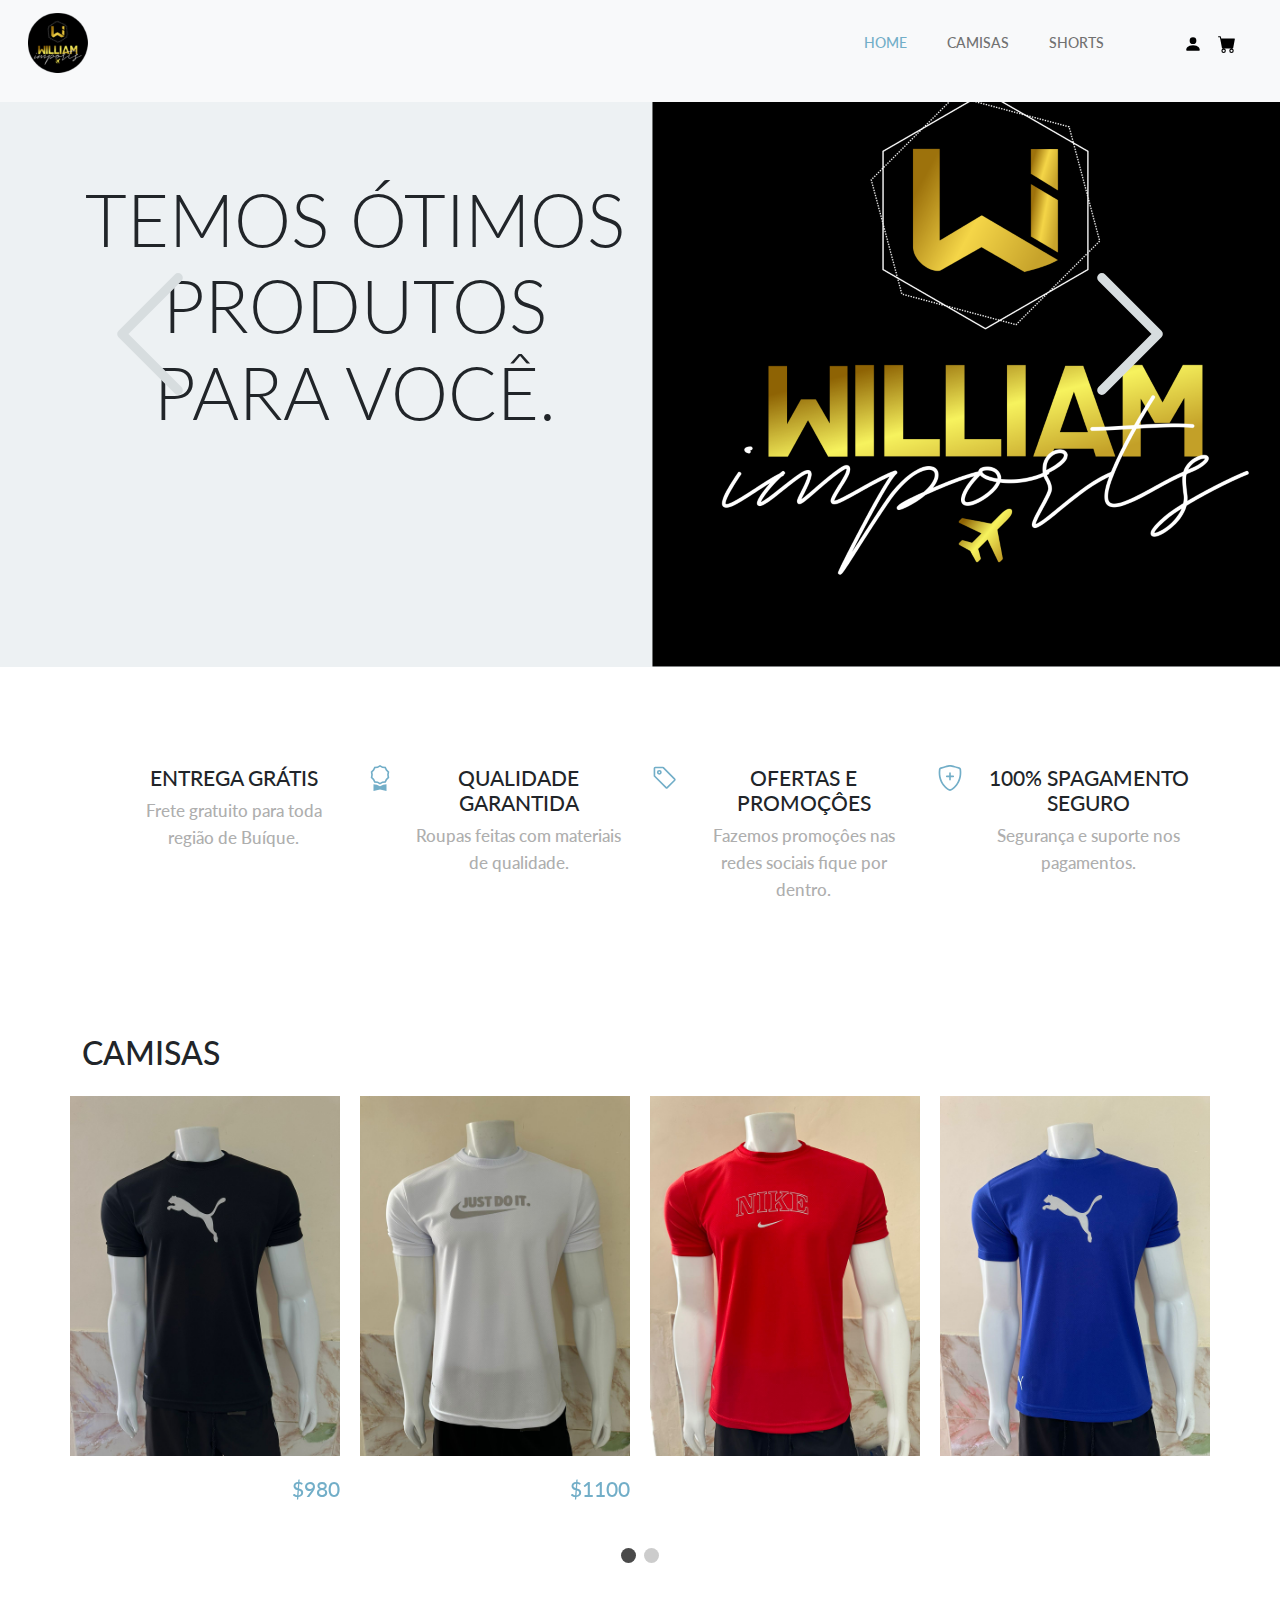
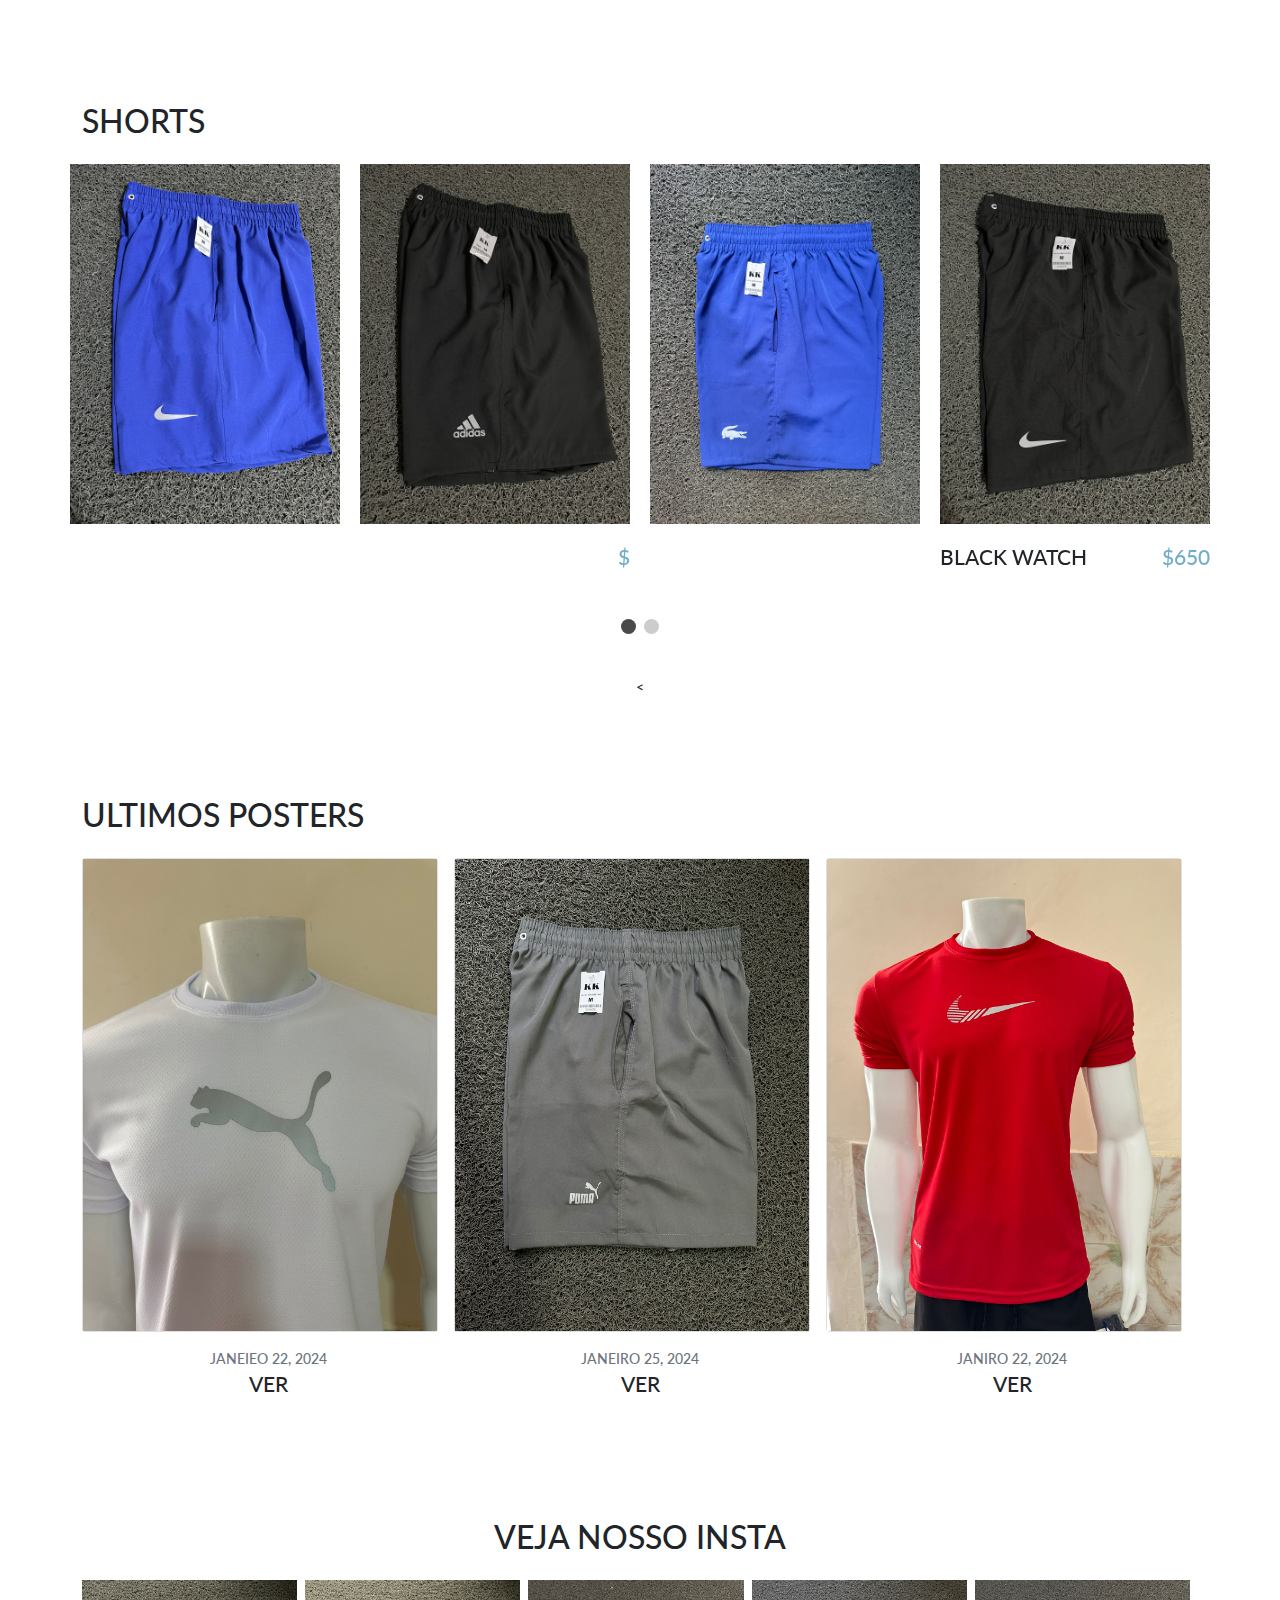
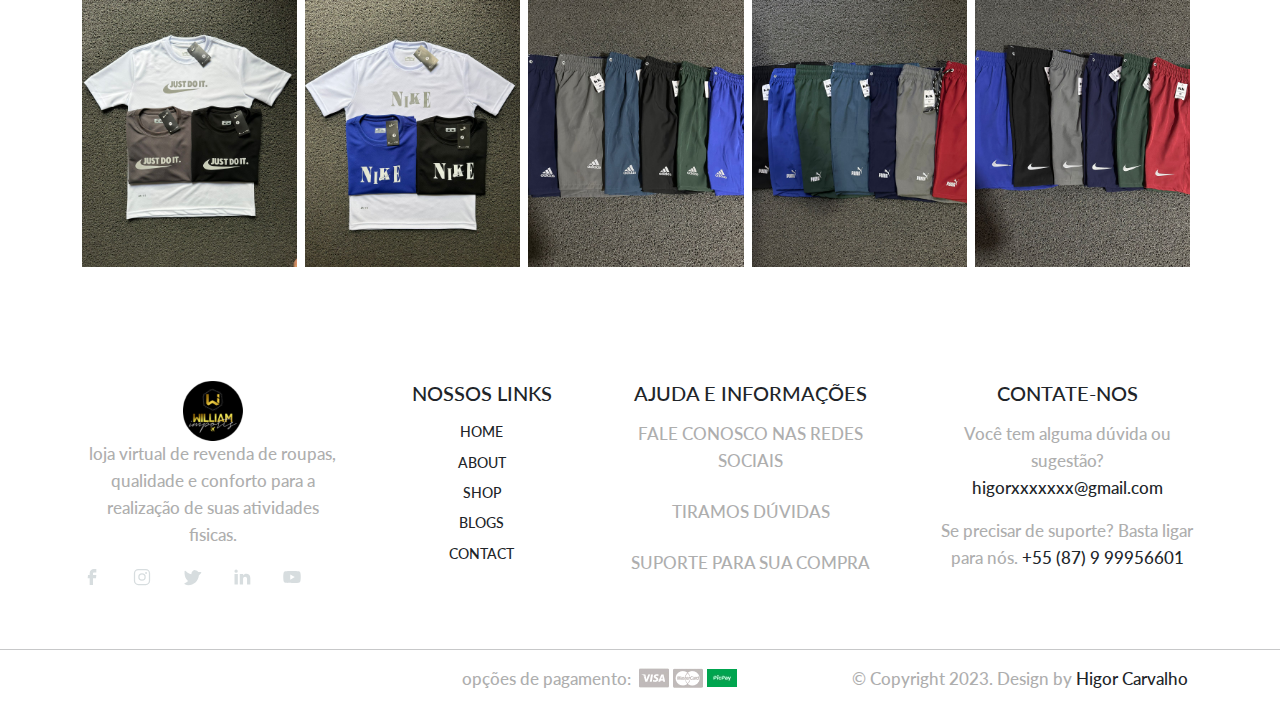
<file: index.html>
<!DOCTYPE html>
<html>
  <head>
    <title>Ministore</title>
    <meta charset="utf-8">
    <meta http-equiv="X-UA-Compatible" content="IE=edge">
    <meta name="viewport" content="width=device-width, initial-scale=1.0">
    <meta name="format-detection" content="telephone=no">
    <meta name="apple-mobile-web-app-capable" content="yes">
    <meta name="author" content="">
    <meta name="keywords" content="">
    <meta name="description" content="">
    <link rel="stylesheet" type="text/css" href="css/bootstrap.min.css">
    <link rel="stylesheet" type="text/css" href="style.css">
    <link rel="stylesheet" href="https://cdn.jsdelivr.net/npm/swiper@9/swiper-bundle.min.css" />
    <link rel="preconnect" href="https://fonts.googleapis.com">
    <link rel="preconnect" href="https://fonts.gstatic.com" crossorigin>
    <link href="https://fonts.googleapis.com/css2?family=Jost:wght@300;400;500&family=Lato:wght@300;400;700&display=swap" rel="stylesheet">
    <!-- script
    ================================================== -->
    <script src="js/modernizr.js"></script>
  </head>
  <body data-bs-spy="scroll" data-bs-target="#navbar" data-bs-root-margin="0px 0px -40%" data-bs-smooth-scroll="true" tabindex="0">
    <svg xmlns="http://www.w3.org/2000/svg" style="display: none;">
      <symbol id="search" xmlns="http://www.w3.org/2000/svg" viewBox="0 0 32 32">
        <title>Search</title>
        <path fill="currentColor" d="M19 3C13.488 3 9 7.488 9 13c0 2.395.84 4.59 2.25 6.313L3.281 27.28l1.439 1.44l7.968-7.969A9.922 9.922 0 0 0 19 23c5.512 0 10-4.488 10-10S24.512 3 19 3zm0 2c4.43 0 8 3.57 8 8s-3.57 8-8 8s-8-3.57-8-8s3.57-8 8-8z" />
      </symbol>
      <symbol xmlns="http://www.w3.org/2000/svg" id="user" viewBox="0 0 16 16">
        <path d="M3 14s-1 0-1-1 1-4 6-4 6 3 6 4-1 1-1 1H3Zm5-6a3 3 0 1 0 0-6 3 3 0 0 0 0 6Z" />
      </symbol>
      <symbol xmlns="http://www.w3.org/2000/svg" id="cart" viewBox="0 0 16 16">
        <path d="M0 1.5A.5.5 0 0 1 .5 1H2a.5.5 0 0 1 .485.379L2.89 3H14.5a.5.5 0 0 1 .491.592l-1.5 8A.5.5 0 0 1 13 12H4a.5.5 0 0 1-.491-.408L2.01 3.607 1.61 2H.5a.5.5 0 0 1-.5-.5zM5 12a2 2 0 1 0 0 4 2 2 0 0 0 0-4zm7 0a2 2 0 1 0 0 4 2 2 0 0 0 0-4zm-7 1a1 1 0 1 1 0 2 1 1 0 0 1 0-2zm7 0a1 1 0 1 1 0 2 1 1 0 0 1 0-2z" />
      </symbol>
      <svg xmlns="http://www.w3.org/2000/svg" id="chevron-left" viewBox="0 0 16 16">
        <path fill-rule="evenodd" d="M11.354 1.646a.5.5 0 0 1 0 .708L5.707 8l5.647 5.646a.5.5 0 0 1-.708.708l-6-6a.5.5 0 0 1 0-.708l6-6a.5.5 0 0 1 .708 0z" />
      </svg>
      <symbol xmlns="http://www.w3.org/2000/svg" id="chevron-right" viewBox="0 0 16 16">
        <path fill-rule="evenodd" d="M4.646 1.646a.5.5 0 0 1 .708 0l6 6a.5.5 0 0 1 0 .708l-6 6a.5.5 0 0 1-.708-.708L10.293 8 4.646 2.354a.5.5 0 0 1 0-.708z" />
      </symbol>
      <symbol xmlns="http://www.w3.org/2000/svg" id="cart-outline" viewBox="0 0 16 16">
        <path d="M0 1.5A.5.5 0 0 1 .5 1H2a.5.5 0 0 1 .485.379L2.89 3H14.5a.5.5 0 0 1 .49.598l-1 5a.5.5 0 0 1-.465.401l-9.397.472L4.415 11H13a.5.5 0 0 1 0 1H4a.5.5 0 0 1-.491-.408L2.01 3.607 1.61 2H.5a.5.5 0 0 1-.5-.5zM3.102 4l.84 4.479 9.144-.459L13.89 4H3.102zM5 12a2 2 0 1 0 0 4 2 2 0 0 0 0-4zm7 0a2 2 0 1 0 0 4 2 2 0 0 0 0-4zm-7 1a1 1 0 1 1 0 2 1 1 0 0 1 0-2zm7 0a1 1 0 1 1 0 2 1 1 0 0 1 0-2z" />
      </symbol>
      <symbol xmlns="http://www.w3.org/2000/svg" id="quality" viewBox="0 0 16 16">
        <path d="M9.669.864 8 0 6.331.864l-1.858.282-.842 1.68-1.337 1.32L2.6 6l-.306 1.854 1.337 1.32.842 1.68 1.858.282L8 12l1.669-.864 1.858-.282.842-1.68 1.337-1.32L13.4 6l.306-1.854-1.337-1.32-.842-1.68L9.669.864zm1.196 1.193.684 1.365 1.086 1.072L12.387 6l.248 1.506-1.086 1.072-.684 1.365-1.51.229L8 10.874l-1.355-.702-1.51-.229-.684-1.365-1.086-1.072L3.614 6l-.25-1.506 1.087-1.072.684-1.365 1.51-.229L8 1.126l1.356.702 1.509.229z" />
        <path d="M4 11.794V16l4-1 4 1v-4.206l-2.018.306L8 13.126 6.018 12.1 4 11.794z" />
      </symbol>
      <symbol xmlns="http://www.w3.org/2000/svg" id="price-tag" viewBox="0 0 16 16">
        <path d="M6 4.5a1.5 1.5 0 1 1-3 0 1.5 1.5 0 0 1 3 0zm-1 0a.5.5 0 1 0-1 0 .5.5 0 0 0 1 0z" />
        <path d="M2 1h4.586a1 1 0 0 1 .707.293l7 7a1 1 0 0 1 0 1.414l-4.586 4.586a1 1 0 0 1-1.414 0l-7-7A1 1 0 0 1 1 6.586V2a1 1 0 0 1 1-1zm0 5.586 7 7L13.586 9l-7-7H2v4.586z" />
      </symbol>
      <symbol xmlns="http://www.w3.org/2000/svg" id="shield-plus" viewBox="0 0 16 16">
        <path d="M5.338 1.59a61.44 61.44 0 0 0-2.837.856.481.481 0 0 0-.328.39c-.554 4.157.726 7.19 2.253 9.188a10.725 10.725 0 0 0 2.287 2.233c.346.244.652.42.893.533.12.057.218.095.293.118a.55.55 0 0 0 .101.025.615.615 0 0 0 .1-.025c.076-.023.174-.061.294-.118.24-.113.547-.29.893-.533a10.726 10.726 0 0 0 2.287-2.233c1.527-1.997 2.807-5.031 2.253-9.188a.48.48 0 0 0-.328-.39c-.651-.213-1.75-.56-2.837-.855C9.552 1.29 8.531 1.067 8 1.067c-.53 0-1.552.223-2.662.524zM5.072.56C6.157.265 7.31 0 8 0s1.843.265 2.928.56c1.11.3 2.229.655 2.887.87a1.54 1.54 0 0 1 1.044 1.262c.596 4.477-.787 7.795-2.465 9.99a11.775 11.775 0 0 1-2.517 2.453 7.159 7.159 0 0 1-1.048.625c-.28.132-.581.24-.829.24s-.548-.108-.829-.24a7.158 7.158 0 0 1-1.048-.625 11.777 11.777 0 0 1-2.517-2.453C1.928 10.487.545 7.169 1.141 2.692A1.54 1.54 0 0 1 2.185 1.43 62.456 62.456 0 0 1 5.072.56z" />
        <path d="M8 4.5a.5.5 0 0 1 .5.5v1.5H10a.5.5 0 0 1 0 1H8.5V9a.5.5 0 0 1-1 0V7.5H6a.5.5 0 0 1 0-1h1.5V5a.5.5 0 0 1 .5-.5z" />
      </symbol>
      <symbol xmlns="http://www.w3.org/2000/svg" id="star-fill" viewBox="0 0 16 16">
        <path d="M3.612 15.443c-.386.198-.824-.149-.746-.592l.83-4.73L.173 6.765c-.329-.314-.158-.888.283-.95l4.898-.696L7.538.792c.197-.39.73-.39.927 0l2.184 4.327 4.898.696c.441.062.612.636.282.95l-3.522 3.356.83 4.73c.078.443-.36.79-.746.592L8 13.187l-4.389 2.256z" />
      </symbol>
      <symbol xmlns="http://www.w3.org/2000/svg" id="star-empty" viewBox="0 0 16 16">
        <path d="M2.866 14.85c-.078.444.36.791.746.593l4.39-2.256 4.389 2.256c.386.198.824-.149.746-.592l-.83-4.73 3.522-3.356c.33-.314.16-.888-.282-.95l-4.898-.696L8.465.792a.513.513 0 0 0-.927 0L5.354 5.12l-4.898.696c-.441.062-.612.636-.283.95l3.523 3.356-.83 4.73zm4.905-2.767-3.686 1.894.694-3.957a.565.565 0 0 0-.163-.505L1.71 6.745l4.052-.576a.525.525 0 0 0 .393-.288L8 2.223l1.847 3.658a.525.525 0 0 0 .393.288l4.052.575-2.906 2.77a.565.565 0 0 0-.163.506l.694 3.957-3.686-1.894a.503.503 0 0 0-.461 0z" />
      </symbol>
      <symbol xmlns="http://www.w3.org/2000/svg" id="star-half" viewBox="0 0 16 16">
        <path d="M5.354 5.119 7.538.792A.516.516 0 0 1 8 .5c.183 0 .366.097.465.292l2.184 4.327 4.898.696A.537.537 0 0 1 16 6.32a.548.548 0 0 1-.17.445l-3.523 3.356.83 4.73c.078.443-.36.79-.746.592L8 13.187l-4.389 2.256a.52.52 0 0 1-.146.05c-.342.06-.668-.254-.6-.642l.83-4.73L.173 6.765a.55.55 0 0 1-.172-.403.58.58 0 0 1 .085-.302.513.513 0 0 1 .37-.245l4.898-.696zM8 12.027a.5.5 0 0 1 .232.056l3.686 1.894-.694-3.957a.565.565 0 0 1 .162-.505l2.907-2.77-4.052-.576a.525.525 0 0 1-.393-.288L8.001 2.223 8 2.226v9.8z" />
      </symbol>
      <symbol xmlns="http://www.w3.org/2000/svg" id="quote" viewBox="0 0 24 24">
        <path fill="currentColor" d="m15 17l2-4h-4V6h7v7l-2 4h-3Zm-9 0l2-4H4V6h7v7l-2 4H6Z" />
      </symbol>
      <symbol xmlns="http://www.w3.org/2000/svg" id="facebook" viewBox="0 0 24 24">
        <path fill="currentColor" d="M9.198 21.5h4v-8.01h3.604l.396-3.98h-4V7.5a1 1 0 0 1 1-1h3v-4h-3a5 5 0 0 0-5 5v2.01h-2l-.396 3.98h2.396v8.01Z" />
      </symbol>
      <symbol xmlns="http://www.w3.org/2000/svg" id="youtube" viewBox="0 0 32 32">
        <path fill="currentColor" d="M29.41 9.26a3.5 3.5 0 0 0-2.47-2.47C24.76 6.2 16 6.2 16 6.2s-8.76 0-10.94.59a3.5 3.5 0 0 0-2.47 2.47A36.13 36.13 0 0 0 2 16a36.13 36.13 0 0 0 .59 6.74a3.5 3.5 0 0 0 2.47 2.47c2.18.59 10.94.59 10.94.59s8.76 0 10.94-.59a3.5 3.5 0 0 0 2.47-2.47A36.13 36.13 0 0 0 30 16a36.13 36.13 0 0 0-.59-6.74ZM13.2 20.2v-8.4l7.27 4.2Z" />
      </symbol>
      <symbol xmlns="http://www.w3.org/2000/svg" id="twitter" viewBox="0 0 256 256">
        <path fill="currentColor" d="m245.66 77.66l-29.9 29.9C209.72 177.58 150.67 232 80 232c-14.52 0-26.49-2.3-35.58-6.84c-7.33-3.67-10.33-7.6-11.08-8.72a8 8 0 0 1 3.85-11.93c.26-.1 24.24-9.31 39.47-26.84a110.93 110.93 0 0 1-21.88-24.2c-12.4-18.41-26.28-50.39-22-98.18a8 8 0 0 1 13.65-4.92c.35.35 33.28 33.1 73.54 43.72V88a47.87 47.87 0 0 1 14.36-34.3A46.87 46.87 0 0 1 168.1 40a48.66 48.66 0 0 1 41.47 24H240a8 8 0 0 1 5.66 13.66Z" />
      </symbol>
      <symbol xmlns="http://www.w3.org/2000/svg" id="instagram" viewBox="0 0 256 256">
        <path fill="currentColor" d="M128 80a48 48 0 1 0 48 48a48.05 48.05 0 0 0-48-48Zm0 80a32 32 0 1 1 32-32a32 32 0 0 1-32 32Zm48-136H80a56.06 56.06 0 0 0-56 56v96a56.06 56.06 0 0 0 56 56h96a56.06 56.06 0 0 0 56-56V80a56.06 56.06 0 0 0-56-56Zm40 152a40 40 0 0 1-40 40H80a40 40 0 0 1-40-40V80a40 40 0 0 1 40-40h96a40 40 0 0 1 40 40ZM192 76a12 12 0 1 1-12-12a12 12 0 0 1 12 12Z" />
      </symbol>
      <symbol xmlns="http://www.w3.org/2000/svg" id="linkedin" viewBox="0 0 24 24">
        <path fill="currentColor" d="M6.94 5a2 2 0 1 1-4-.002a2 2 0 0 1 4 .002zM7 8.48H3V21h4V8.48zm6.32 0H9.34V21h3.94v-6.57c0-3.66 4.77-4 4.77 0V21H22v-7.93c0-6.17-7.06-5.94-8.72-2.91l.04-1.68z" />
      </symbol>
      <symbol xmlns="http://www.w3.org/2000/svg" id="nav-icon" viewBox="0 0 16 16">
        <path d="M14 10.5a.5.5 0 0 0-.5-.5h-3a.5.5 0 0 0 0 1h3a.5.5 0 0 0 .5-.5zm0-3a.5.5 0 0 0-.5-.5h-7a.5.5 0 0 0 0 1h7a.5.5 0 0 0 .5-.5zm0-3a.5.5 0 0 0-.5-.5h-11a.5.5 0 0 0 0 1h11a.5.5 0 0 0 .5-.5z" />
      </symbol>
      <symbol xmlns="http://www.w3.org/2000/svg" id="close" viewBox="0 0 16 16">
        <path d="M2.146 2.854a.5.5 0 1 1 .708-.708L8 7.293l5.146-5.147a.5.5 0 0 1 .708.708L8.707 8l5.147 5.146a.5.5 0 0 1-.708.708L8 8.707l-5.146 5.147a.5.5 0 0 1-.708-.708L7.293 8 2.146 2.854Z" />
      </symbol>
      <symbol xmlns="http://www.w3.org/2000/svg" id="navbar-icon" viewBox="0 0 16 16">
        <path d="M14 10.5a.5.5 0 0 0-.5-.5h-3a.5.5 0 0 0 0 1h3a.5.5 0 0 0 .5-.5zm0-3a.5.5 0 0 0-.5-.5h-7a.5.5 0 0 0 0 1h7a.5.5 0 0 0 .5-.5zm0-3a.5.5 0 0 0-.5-.5h-11a.5.5 0 0 0 0 1h11a.5.5 0 0 0 .5-.5z" />
      </symbol>
    </svg>  

    <div class="search-popup">
        <div class="search-popup-container">

          <form role="search" method="get" class="search-form" action="">
            <input type="search" id="search-form" class="search-field" placeholder="Type and press enter" value="" name="s" />
            <button type="submit" class="search-submit"><svg class="search"><use xlink:href="#search"></use></svg></button>
          </form>

          <h5 class="cat-list-title">Browse Categories</h5>
          
          <ul class="cat-list">
            <li class="cat-list-item">
              <a href="camisas.html" >Camisas</a>
            </li>
            <li class="cat-list-item">
              <a href="#" title="Smart Watches">Smart Watches</a>
            </li>
            <li class="cat-list-item">
              <a href="#" title="Headphones">Headphones</a>
            </li>
            <li class="cat-list-item">
              <a href="#" title="Accessories">Accessories</a>
            </li>
            <li class="cat-list-item">
              <a href="#" title="Monitors">Monitors</a>
            </li>
            <li class="cat-list-item">
              <a href="#" title="Speakers">Speakers</a>
            </li>
            <li class="cat-list-item">
              <a href="#" title="Memory Cards">Memory Cards</a>
            </li>
          </ul>

        </div>
    </div>
    
    <header id="header" class="site-header header-scrolled position-fixed text-black bg-light">
      <nav id="header-nav" class="navbar navbar-expand-lg px-3 mb-3">
        <div class="container-fluid">
          <a class="navbar-brand" href="index.html">
            <img src="images/main-logo.png" class="logo">
          </a>
          <button class="navbar-toggler d-flex d-lg-none order-3 p-2" type="button" data-bs-toggle="offcanvas" data-bs-target="#bdNavbar" aria-controls="bdNavbar" aria-expanded="false" aria-label="Toggle navigation">
            <svg class="navbar-icon">
              <use xlink:href="#navbar-icon"></use>
            </svg>
          </button>
          <div class="offcanvas offcanvas-end" tabindex="-1" id="bdNavbar" aria-labelledby="bdNavbarOffcanvasLabel">
            <div class="offcanvas-header px-4 pb-0">
              <a class="navbar-brand" href="index.html">
                <img src="images/main-logo.png" class="logo">
              </a>
              <button type="button" class="btn-close btn-close-black" data-bs-dismiss="offcanvas" aria-label="Close" data-bs-target="#bdNavbar"></button>
            </div>
            <div class="offcanvas-body">
              <ul id="navbar" class="navbar-nav text-uppercase justify-content-end align-items-center flex-grow-1 pe-3">
                <li class="nav-item">
                  <a class="nav-link me-4 active" href="index.html">Home</a>
                </li>
                <li class="nav-item">
                  <a class="nav-link me-4" href="camisas.html">CAMISAS</a>
                </li>
                <li class="nav-item">
                  <a class="nav-link me-4" href="shorts.html">SHORTS</a>
                </li>
          
                
                <li class="nav-item">
                  <div class="user-items ps-5">
                    <ul class="d-flex justify-content-end list-unstyled">
                      
                      <li class="pe-3">
                        <a href="#">
                          <svg class="user">
                            <use xlink:href="#user"></use>
                          </svg>
                        </a>
                      </li>
                      <li>
                        <a href="https://wa.me/5587999956601?text=olá%20gostaria%20de%20um%20atendimendo.">
                          <svg class="cart">
                            <use xlink:href="#cart"></use>
                          </svg>
                        </a>
                      </li>
                    </ul>
                  </div>
                </li>
              </ul>
            </div>
          </div>
        </div>
      </nav>
    </header>
    <section id="billboard" class="position-relative overflow-hidden bg-light-blue">
      <div class="swiper main-swiper">
        <div class="swiper-wrapper">
          <div class="swiper-slide">
            <div class="container">
              <div class="row d-flex align-items-center">
                <div class="col-md-6">
                  <div class="banner-content">
                    <h1 class="display-2 text-uppercase text-dark pb-5">Temos ótimos produtos para você.</h1>
                    
                  </div>
                </div>
                <div class="col-md-5">
                  <div class="image-holder">
                    <img src="images/banner-image.png" alt="banner">
                  </div>
                </div>
              </div>
            </div>
          </div>
          <div class="swiper-slide">
            <div class="container">
              <div class="row d-flex flex-wrap align-items-center">
                <div class="col-md-6">
                  <div class="banner-content">
                    <h1 class="display-2 text-uppercase text-dark pb-5">Qualidade e conforto que você precisa.</h1>
                  
                  </div>
                </div>
                <div class="col-md-5">
                  <div class="image-holder">
                    <img src="images/banner-image.png" alt="banner">
                  </div>
                </div>
              </div>
            </div>
          </div>
        </div>
      </div>
      <div class="swiper-icon swiper-arrow swiper-arrow-prev">
        <svg class="chevron-left">
          <use xlink:href="#chevron-left" />
        </svg>
      </div>
      <div class="swiper-icon swiper-arrow swiper-arrow-next">
        <svg class="chevron-right">
          <use xlink:href="#chevron-right" />
        </svg>
      </div>
    </section>
    <section id="company-services" class="padding-large">
      <div class="container">
        <div class="row">
          <div class="col-lg-3 col-md-6 pb-3">
            <div class="icon-box d-flex">
              <div class="icon-box-icon pe-3 pb-3">
                <svg class="cart-outline">
                  
                </svg>
              </div>
              <div class="icon-box-content">
                <h3 class="card-title text-uppercase text-dark">Entrega grátis</h3>
                <p>Frete gratuito para toda região de Buíque.</p>
              </div>
            </div>
          </div>
          <div class="col-lg-3 col-md-6 pb-3">
            <div class="icon-box d-flex">
              <div class="icon-box-icon pe-3 pb-3">
                <svg class="quality">
                  <use xlink:href="#quality" />
                </svg>
              </div>
              <div class="icon-box-content">
                <h3 class="card-title text-uppercase text-dark">Qualidade garantida</h3>
                <p>Roupas feitas com materiais de qualidade.</p>
              </div>
            </div>
          </div>
          <div class="col-lg-3 col-md-6 pb-3">
            <div class="icon-box d-flex">
              <div class="icon-box-icon pe-3 pb-3">
                <svg class="price-tag">
                  <use xlink:href="#price-tag" />
                </svg>
              </div>
              <div class="icon-box-content">
                <h3 class="card-title text-uppercase text-dark">Ofertas e promoçôes</h3>
                <p>Fazemos promoçôes nas redes sociais fique por dentro.</p>
              </div>
            </div>
          </div>
          <div class="col-lg-3 col-md-6 pb-3">
            <div class="icon-box d-flex">
              <div class="icon-box-icon pe-3 pb-3">
                <svg class="shield-plus">
                  <use xlink:href="#shield-plus" />
                </svg>
              </div>
              <div class="icon-box-content">
                <h3 class="card-title text-uppercase text-dark">100% spagamento seguro</h3>
                <p>Segurança e suporte nos pagamentos.</p>
              </div>
            </div>
          </div>
        </div>
      </div>
    </section>
    <section id="mobile-products" class="product-store position-relative padding-large no-padding-top">
      <div class="container">
        <div class="row">
          <div class="display-header d-flex justify-content-between pb-3">
            <h2 class="display-7 text-dark text-uppercase">Camisas</h2>
            <div class="btn-right">
             
            </div>
          </div>
          <div class="swiper product-swiper">
            <div class="swiper-wrapper">
              <div class="swiper-slide">
                <div class="product-card position-relative">
                  <div class="image-holder">
                    <img src="images/camisas/p (7).jpeg" alt="product-item" class="img-fluid">
                  </div>
                  <div class="cart-concern position-absolute">
                    <div class="cart-button d-flex">
                      <a href="https://wa.me/5587999956601?text=olá%20gostaria%20de%20um%20atendimendo." class="btn btn-medium btn-black">Negociar<svg class="cart-outline"><use xlink:href="#cart-outline"></use></svg></a>
                    </div>
                  </div>
                  <div class="card-detail d-flex justify-content-between align-items-baseline pt-3">
                    <h3 class="card-title text-uppercase">
                     
                    </h3>
                    <span class="item-price text-primary">$980</span>
                  </div>
                </div>
              </div>
              <div class="swiper-slide">
                <div class="product-card position-relative">
                  <div class="image-holder">
                    <img src="images/camisas/j (2).jpeg" alt="product-item" class="img-fluid">
                  </div>
                  <div class="cart-concern position-absolute">
                    <div class="cart-button d-flex">
                      <a href="https://wa.me/5587999956601?text=olá%20gostaria%20de%20um%20atendimendo." class="btn btn-medium btn-black">Negociar<svg class="cart-outline"><use xlink:href="#cart-outline"></use></svg></a>
                    </div>
                  </div>
                  <div class="card-detail d-flex justify-content-between align-items-baseline pt-3">
                    <h3 class="card-title text-uppercase">
                      
                    </h3>
                    <span class="item-price text-primary">$1100</span>
                  </div>
                </div>
              </div>
              <div class="swiper-slide">
                <div class="product-card position-relative">
                  <div class="image-holder">
                    <img src="images/camisas/n (4).jpeg" alt="product-item" class="img-fluid">
                  </div>
                  <div class="cart-concern position-absolute">
                    <div class="cart-button d-flex">
                      <a href="https://wa.me/5587999956601?text=olá%20gostaria%20de%20um%20atendimendo." class="btn btn-medium btn-black">Negociar<svg class="cart-outline"><use xlink:href="#cart-outline"></use></svg></a>
                    </div>
                  </div>
                  <div class="card-detail d-flex justify-content-between align-items-baseline pt-3">
                    <h3 class="card-title text-uppercase">
                    
                    </h3>
                    <span class="item-price text-primary"></span>
                  </div>
                </div>
              </div>
              <div class="swiper-slide">
                <div class="product-card position-relative">
                  <div class="image-holder">
                    <img src="images/camisas/p (4).jpeg" alt="product-item" class="img-fluid">
                  </div>
                  <div class="cart-concern position-absolute">
                    <div class="cart-button d-flex">
                      <a href="https://wa.me/5587999956601?text=olá%20gostaria%20de%20um%20atendimendo." class="btn btn-medium btn-black">Negociar<svg class="cart-outline"><use xlink:href="#cart-outline"></use></svg></a>
                    </div>
                  </div>
                  <div class="card-detail d-flex justify-content-between align-items-baseline pt-3">
                    <h3 class="card-title text-uppercase">
                     
                    </h3>
                    <span class="item-price text-primary"></span>
                  </div>
                </div>
              </div>
              <div class="swiper-slide">
                <div class="product-card position-relative">
                  <div class="image-holder">
                    <img src="images/camisas/n (5).jpeg" alt="product-item" class="img-fluid">
                  </div>
                  <div class="cart-concern position-absolute">
                    <div class="cart-button d-flex">
                      <a href="https://wa.me/5587999956601?text=olá%20gostaria%20de%20um%20atendimendo." class="btn btn-medium btn-black">Negociar<svg class="cart-outline"><use xlink:href="#cart-outline"></use></svg></a>
                    </div>
                  </div>
                  <div class="card-detail d-flex justify-content-between align-items-baseline pt-3">
                    <h3 class="card-title text-uppercase">
                    
                    </h3>
                    <span class="item-price text-primary">$1300</span>
                  </div>
                </div>
              </div>
            </div>
          </div>
        </div>
      </div>
      <div class="swiper-pagination position-absolute text-center"></div>
    </section>
    <section id="smart-watches" class="product-store padding-large position-relative">
      <div class="container">
        <div class="row">
          <div class="display-header d-flex justify-content-between pb-3">
            <h2 class="display-7 text-dark text-uppercase">shorts</h2>
            <div class="btn-right">
             
            </div>
          </div>
          <div class="swiper product-watch-swiper">
            <div class="swiper-wrapper">
              <div class="swiper-slide">
                <div class="product-card position-relative">
                  <div class="image-holder">
                    <img src="images/shorts/n (4).jpeg" alt="product-item" class="img-fluid">
                  </div>
                  <div class="cart-concern position-absolute">
                    <div class="cart-button d-flex">
                      <a href="https://wa.me/5587999956601?text=olá%20gostaria%20de%20um%20atendimendo." class="btn btn-medium btn-black">Negociar<svg class="cart-outline"><use xlink:href="#cart-outline"></use></svg></a>
                    </div>
                  </div>
                  <div class="card-detail d-flex justify-content-between align-items-baseline pt-3">
                    <h3 class="card-title text-uppercase">
                      
                    </h3>
                    <span class="item-price text-primary"></span>
                  </div>
                </div>
              </div>
              <div class="swiper-slide">
                <div class="product-card position-relative">
                  <div class="image-holder">
                    <img src="images/shorts/a (4).jpeg" alt="product-item" class="img-fluid">
                  </div>
                  <div class="cart-concern position-absolute">
                    <div class="cart-button d-flex">
                      <a href="https://wa.me/5587999956601?text=olá%20gostaria%20de%20um%20atendimendo." class="btn btn-medium btn-black">Negociar<svg class="cart-outline"><use xlink:href="#cart-outline"></use></svg></a>
                    </div>
                  </div>
                  <div class="card-detail d-flex justify-content-between align-items-baseline pt-3">
                    <h3 class="card-title text-uppercase">
                     
                    </h3>
                    <span class="item-price text-primary">$</span>
                  </div>
                </div>
              </div>
              <div class="swiper-slide">
                <div class="product-card position-relative">
                  <div class="image-holder">
                    <img src="images/shorts/l (4).jpeg" alt="product-item" class="img-fluid">
                  </div>
                  <div class="cart-concern position-absolute">
                    <div class="cart-button d-flex">
                      <a href="https://wa.me/5587999956601?text=olá%20gostaria%20de%20um%20atendimendo." class="btn btn-medium btn-black">Negociar<svg class="cart-outline"><use xlink:href="#cart-outline"></use></svg></a>
                    </div>
                  </div>
                  <div class="card-detail d-flex justify-content-between align-items-baseline pt-3">
                    <h3 class="card-title text-uppercase">
                     
                    </h3>
                    <span class="item-price text-primary"></span>
                  </div>
                </div>
              </div>
              <div class="swiper-slide">
                <div class="product-card position-relative">
                  <div class="image-holder">
                    <img src="images/shorts/n (5).jpeg" alt="product-item" class="img-fluid">
                  </div>
                  <div class="cart-concern position-absolute">
                    <div class="cart-button d-flex">
                      <a href="https://wa.me/5587999956601?text=olá%20gostaria%20de%20um%20atendimendo." class="btn btn-medium btn-black">Negociar<svg class="cart-outline"><use xlink:href="#cart-outline"></use></svg></a>
                    </div>
                  </div>
                  <div class="card-detail d-flex justify-content-between align-items-baseline pt-3">
                    <h3 class="card-title text-uppercase">
                      <a href="#">black watch</a>
                    </h3>
                    <span class="item-price text-primary">$650</span>
                  </div>
                </div>
              </div>
              <div class="swiper-slide">
                <div class="product-card position-relative">
                  <div class="image-holder">
                    <img src="images/shorts/p (3).jpeg" alt="product-item" class="img-fluid">
                  </div>
                  <div class="cart-concern position-absolute">
                    <div class="cart-button d-flex">
                      <a href="https://wa.me/5587999956601?text=olá%20gostaria%20de%20um%20atendimendo." class="btn btn-medium btn-black">Negociar<svg class="cart-outline"><use xlink:href="#cart-outline"></use></svg></a>
                    </div>
                  </div>
                  <div class="card-detail d-flex justify-content-between pt-3">
                    <h3 class="card-title text-uppercase">
                  
                    </h3>
                    <span class="item-price text-primary">$750</span>
                  </div>
                </div>
              </div>
            </div>
          </div>
        </div>
      </div>
      <div class="swiper-pagination position-absolute text-center"></div>
    </section>
    <
    <section id="latest-blog" class="padding-large">
      <div class="container">
        <div class="row">
          <div class="display-header d-flex justify-content-between pb-3">
            <h2 class="display-7 text-dark text-uppercase"> ultimos posters</h2>
            <div class="btn-right">
              
            </div>
          </div>
          <div class="post-grid d-flex flex-wrap justify-content-between">
            <div class="col-lg-4 col-sm-12">
              <div class="card border-none me-3">
                <div class="card-image">
                  <img src="images/camisas/p (3).jpeg" alt="" class="img-fluid">
                </div>
              </div>
              <div class="card-body text-uppercase">
                <div class="card-meta text-muted">
                  <span class="meta-date">janeieo 22, 2024</span>
               
                </div>
                <h3 class="card-title">
                  <a href="https://wa.me/5587999956601?text=olá%20gostaria%20de%20um%20atendimendo.">Ver</a>
                </h3>
              </div>
            </div>
            <div class="col-lg-4 col-sm-12">
              <div class="card border-none me-3">
                <div class="card-image">
                  <img src="images/shorts/p (5).jpeg" alt="" class="img-fluid">
                </div>
              </div>
              <div class="card-body text-uppercase">
                <div class="card-meta text-muted">
                  <span class="meta-date">janeiro 25, 2024</span>
                  
                </div>
                <h3 class="card-title">
                  <a href="https://wa.me/5587999956601?text=olá%20gostaria%20de%20um%20atendimendo.">Ver</a>
                </h3>
              </div>
            </div>
            <div class="col-lg-4 col-sm-12">
              <div class="card border-none me-3">
                <div class="card-image">
                  <img src="images/camisas/n (5).jpeg" alt="" class="img-fluid">
                </div>
              </div>
              <div class="card-body text-uppercase">
                <div class="card-meta text-muted">
                  <span class="meta-date">janiro 22, 2024</span>
                 
                </div>
                <h3 class="card-title">
                  <a href="https://wa.me/5587999956601?text=olá%20gostaria%20de%20um%20atendimendo.">Ver</a>
                </h3>
              </div>
            </div>
          </div>
        </div>
      </div>
    </section>
    
    
    <section id="instagram" class="padding-large overflow-hidden no-padding-top">
      <div class="container">
        <div class="row">
          <div class="display-header text-uppercase text-dark text-center pb-3">
            <h2 class="display-7">VEJA NOSSO INSTA</h2>
          </div>
          <div class="d-flex flex-wrap">
            <figure class="instagram-item pe-2">
              <a href="https://www.instagram.com/william_imports_buique?igsh=MXY2bXpoeTNzaGl5OA==" class="image-link position-relative">
                <img src="images/camisas/jkit.jpeg" alt="instagram" class="insta-image">
                <div class="icon-overlay position-absolute d-flex justify-content-center">
                  <svg class="instagram">
                    <use xlink:href="#instagram"></use>
                  </svg>
                </div>
              </a>
            </figure>
            <figure class="instagram-item pe-2">
              <a href="https://www.instagram.com/william_imports_buique?igsh=MXY2bXpoeTNzaGl5OA==" class="image-link position-relative">
                <img src="images/camisas/nkit2.jpeg" alt="instagram" class="insta-image">
                <div class="icon-overlay position-absolute d-flex justify-content-center">
                  <svg class="instagram">
                    <use xlink:href="#instagram"></use>
                  </svg>
                </div>
              </a>
            </figure>
            <figure class="instagram-item pe-2">
              <a href="https://www.instagram.com/william_imports_buique?igsh=MXY2bXpoeTNzaGl5OA==" class="image-link position-relative">
                <img src="images/shorts/akit.jpeg" alt="instagram" class="insta-image">
                <div class="icon-overlay position-absolute d-flex justify-content-center">
                  <svg class="instagram">
                    <use xlink:href="#instagram"></use>
                  </svg>
                </div>
              </a>
            </figure>
            <figure class="instagram-item pe-2">
              <a href="https://www.instagram.com/william_imports_buique?igsh=MXY2bXpoeTNzaGl5OA==" class="image-link position-relative">
                <img src="images/shorts/pkit.jpeg" alt="instagram" class="insta-image">
                <div class="icon-overlay position-absolute d-flex justify-content-center">
                  <svg class="instagram">
                    <use xlink:href="#instagram"></use>
                  </svg>
                </div>
              </a>
            </figure>
            <figure class="instagram-item pe-2">
              <a href="https://www.instagram.com/william_imports_buique?igsh=MXY2bXpoeTNzaGl5OA==" class="image-link position-relative">
                <img src="images/shorts/nkit.jpeg" alt="instagram" class="insta-image">
                <div class="icon-overlay position-absolute d-flex justify-content-center">
                  <svg class="instagram">
                    <use xlink:href="#instagram"></use>
                  </svg>
                </div>
              </a>
            </figure>
          </div>
        </div>
      </div>
    </section>
    <footer id="footer" class="overflow-hidden">
      <div class="container">
        <div class="row">
          <div class="footer-top-area">
            <div class="row d-flex flex-wrap justify-content-between">
              <div class="col-lg-3 col-sm-6 pb-3">
                <div class="footer-menu">
                  <img src="images/main-logo.png" alt="logo">
                  <p>loja virtual de revenda de roupas, qualidade e conforto para a realização de suas atividades fisicas.</p>
                  <div class="social-links">
                    <ul class="d-flex list-unstyled">
                      <li>
                        <a href="#">
                          <svg class="facebook">
                            <use xlink:href="#facebook" />
                          </svg>
                        </a>
                      </li>
                      <li>
                        <a href="#">
                          <svg class="instagram">
                            <use xlink:href="#instagram" />
                          </svg>
                        </a>
                      </li>
                      <li>
                        <a href="#">
                          <svg class="twitter">
                            <use xlink:href="#twitter" />
                          </svg>
                        </a>
                      </li>
                      <li>
                        <a href="#">
                          <svg class="linkedin">
                            <use xlink:href="#linkedin" />
                          </svg>
                        </a>
                      </li>
                      <li>
                        <a href="#">
                          <svg class="youtube">
                            <use xlink:href="#youtube" />
                          </svg>
                        </a>
                      </li>
                    </ul>
                  </div>
                </div>
              </div>
              <div class="col-lg-2 col-sm-6 pb-3">
                <div class="footer-menu text-uppercase">
                  <h5 class="widget-title pb-2">Nossos links</h5>
                  <ul class="menu-list list-unstyled text-uppercase">
                    <li class="menu-item pb-2">
                      <a href="#">Home</a>
                    </li>
                    <li class="menu-item pb-2">
                      <a href="#">About</a>
                    </li>
                    <li class="menu-item pb-2">
                      <a href="#">Shop</a>
                    </li>
                    <li class="menu-item pb-2">
                      <a href="#">Blogs</a>
                    </li>
                    <li class="menu-item pb-2">
                      <a href="#">Contact</a>
                    </li>
                  </ul>
                </div>
              </div>
              <div class="col-lg-3 col-sm-6 pb-3">
                <div class="footer-menu text-uppercase">
                  <h5 class="widget-title pb-2">Ajuda e informações </h5>
                  <ul class="menu-list list-unstyled">
                    <li class="menu-item pb-2">
                     <p>fale conosco nas redes sociais</p>
                    </li>
                    <li class="menu-item pb-2">
                      <p>Tiramos dúvidas</p>
                    </li>
                    <li class="menu-item pb-2">
                      <p>suporte para sua compra</p>
                    </li>
                   
                    
                  </ul>
                </div>
              </div>
              <div class="col-lg-3 col-sm-6 pb-3">
                <div class="footer-menu contact-item">
                  <h5 class="widget-title text-uppercase pb-2">
                    Contate-nos</h5>
                  <p>Você tem alguma dúvida ou sugestão? <a href="mailto:higorxxxxxxx@gmail.com">higorxxxxxxx@gmail.com</a>
                  </p>
                  <p>Se precisar de suporte? Basta ligar para nós. <a href="https://wa.me/5587999956601?text=olá%20gostaria%20de%20um%20atendimendo.">+55 (87) 9 99956601</a>
                  </p>
                </div>
              </div>
            </div>
          </div>
        </div>
      </div>
      <hr>
    </footer>
    <div id="footer-bottom">
      <div class="container">
        <div class="row d-flex flex-wrap justify-content-between">
          <div class="col-md-4 col-sm-6">
           
          </div>
          <div class="col-md-4 col-sm-6">
            <div class="payment-method d-flex">
              <p>opções de pagamento:</p>
              <div class="card-wrap ps-2">
                <img src="images/visa.jpg" alt="visa">
                <img src="images/mastercard.jpg" alt="mastercard">
                <img src="images/PicPay.jpg" alt="picpay">
              </div>
            </div>
          </div>
          <div class="col-md-4 col-sm-6">
            <div class="copyright">
              <p>© Copyright 2023. Design by <a href="https://www.instagram.com/higom.0?igsh=MTU3cDNxNmNrYnZwZQ==">Higor Carvalho</a>
              </p>
            </div>
          </div>
        </div>
      </div>
    </div>
    <script src="js/jquery-1.11.0.min.js"></script>
    <script src="https://cdn.jsdelivr.net/npm/swiper/swiper-bundle.min.js"></script>
    <script type="text/javascript" src="js/bootstrap.bundle.min.js"></script>
    <script type="text/javascript" src="js/plugins.js"></script>
    <script type="text/javascript" src="js/script.js"></script>
  </body>
</html>
</file>
<file: style.css>
/*
Theme Name: Ministore
Theme URI: 
Author: 
Author URI: 
Description: Ministore is specially designed product packaged for Ministore by Moksha.
Version: 
*/

/*--------------------------------------------------------------
This is main CSS file that contains custom style rules used in this template
--------------------------------------------------------------*/

/*------------------------------------*\
    Table of contents
\*------------------------------------*/

/*------------------------------------------------

CSS STRUCTURE:

    
/*--------------------------------------------------------------
/** 1. VARIABLES
--------------------------------------------------------------*/
:root {
  --accent-color:             #717171;
  --white-color:              #fff;
  --black-color:              #000;
  --gray-color:               #F3F3F3;
  --gray-color-300:           #D8D8D8;
  --gray-color-500:           #AEAEAE;
  --gray-color-800:           #3A3A3A;
  --light-gray-color:         #D7DDDF;
  --primary-color:            #72AEC8;
  --bs-primary-rgb:           114,174,200;
  --light-color:              #f8f9fa;
  --dark-color:               #212529;
  --light-blue-color:         #EDF1F3;
  --navbar-color-color:       #131814;
  --swiper-theme-color:       #4A4A4A;
  --swiper-pagination-color:  #4A4A4A;

}

/* on mobile devices below 600px
 */
@media screen and (max-width: 600px) {
    :root {
        --header-height : 100px;
        --header-height-min   : 80px;
    }
}

/* Fonts */
:root {
    --body-font           : "Lato", sans-serif;
    --heading-font        : "Jost", sans-serif;
}

/*----------------------------------------------*/
/* 1 GENERAL TYPOGRAPHY */
/*----------------------------------------------*/

/* 1.1 General Styles
/*----------------------------------------------*/
*, *::before, *::after {
  -webkit-box-sizing: border-box;
  -moz-box-sizing: border-box;
  box-sizing: border-box;
}
html {
  box-sizing: border-box;
}
body {
  font-family: var(--body-font);
  font-size: 14px;
  font-weight: 500;
  line-height: 1.6;
  margin: 0;
}
p {
  font-size: 1.2em;
  color: var(--gray-color-500);
}
ul.inner-list li {
   font-size: 1.2em;
}
a {
  color: var(--dark-color);
  text-decoration: none;
  transition: 0.3s color ease-out;
}
a.light {
  color: var(--light-color);
}
a:hover {
  text-decoration: none;
  color: var(--primary-color);
}

/*------------ Background Color -----------*/
.bg-gray {
    background: var(--gray-color);
}
.bg-dark {
    background: var(--dark-color);
}
.bg-light {
    background: var(--light-color);
}
.bg-light-blue {
    background: var(--light-blue-color);
}

/* - Section Padding
--------------------------------------------------------------*/
.padding-xsmall {
  padding-top: 0.5em;
  padding-bottom: 0.5em;
}
.padding-small {
  padding-top: 2em;
  padding-bottom: 2em;
}
.padding-medium {
  padding-top: 4em;
  padding-bottom: 4em;
}
.padding-large {
  padding-top: 7em;
  padding-bottom: 7em;
}
.padding-xlarge {
  padding-top: 9.5em;
  padding-bottom: 9.5em;
}

/* no padding */
.no-padding-top {
  padding-top: 0 !important;
}
.no-padding-right {
  padding-right: 0 !important;
}
.no-padding-bottom {
  padding-bottom: 0 !important;
}
.no-padding-left {
  padding-left: 0 !important;
}
.no-padding-tb {
  padding-top: 0 !important;
  padding-bottom: 0 !important;
}
.no-padding-lr {
  padding-left: 0 !important;
  padding-right: 0 !important;
}
.no-gutter {
  padding: 0 !important;
}

/* no padding and margin */
.no-padding {
  padding: 0 !important;
}
.no-margin {
  margin: 0 !important;
}

/* - Section margin
--------------------------------------------------------------*/
.margin-small {
  margin-top: 3em;
  margin-bottom: 3em;
}
.margin-medium {
  margin-top: 5em;
  margin-bottom: 5em;
}
.margin-large {
  margin-top: 7em;
  margin-bottom: 7em;
}
.margin-xlarge {
  margin-top: 9em;
  margin-bottom: 9em;
}

@media only screen and (max-width: 768px) {
  .margin-small,
  .margin-medium,
  .margin-large {
    margin-top: 1em;
    margin-bottom: 1em;
  }
}


/* - Section Title
--------------------------------------------------------------*/
h3.card-title,
h3.cart-title {
   font-size: 1.5em;
}

/* - Section width
--------------------------------------------------------------*/
.u-full-width {
    width: 100%;
    border: none;
}

/*--------------------------------------------------------------
/** 2.10 Buttons
--------------------------------------------------------------*/
/* - Button Sizes
------------------------------------------------------------- */
.btn.btn-small {
  padding: 0.8em 1.8em;
  font-size: 0.65em;
}
.btn.btn-medium {
  padding: 0.8em 2.8em;
  font-size: 1.1em;
  letter-spacing: 2px;
}
.btn.btn-large {
  padding: 2.4em 5.1em;
  font-size: 1.8em;
}

/* - Button Shapes
------------------------------------------------------------- */
.btn.btn-rounded,
.btn.btn-rounded::after {
  border-radius: 6px;
}
.btn.btn-pill,
.btn.btn-pill::after {
  border-radius: 2em;
}
/* button outline */
.btn.btn-outline-dark,
.btn.btn-outline-light,
.btn.btn-outline-accent {
  background: transparent;
  text-shadow: none;
  box-shadow: none;
}
.btn.btn-outline-dark:hover::after,
.btn.btn-outline-light:hover::after {
  background-color: transparent;
}
.btn.btn-outline-dark {
  border-color: rgba(0,0,0,1);
  color: var(--dark-color);
}
.btn.btn-outline-dark:hover {
  background: var(--dark-color);
  color: var(--light-color);
}
.btn.btn-outline-light {
  border-color: rgba(255,255,255,0.5);
  color: var(--light-color);
}
.btn.btn-outline-light:hover {
  background: var(--primary-color);
  color: var(--light-color);
  border-color: var(--primary-color);
}
.btn.btn-outline-accent {
  background: transparent;
  border-color: var(--accent-color);
  color: var(--dark-color);
}
.btn.btn-outline-accent:hover {
  border-color: var(--dark-color);
  color: var(--dark-color) !important;
}
.btn.btn-full {
  display: block;
  margin: .85em 0;
  width: 100%;
  letter-spacing: 0.12em;
}

/* no border radius */
.btn-rounded-none,
.btn-rounded-none::after {
  border-radius: 0;
}

/* - Buttons Color Scheme
------------------------------------------------------------- */
.btn.btn-normal {
  text-decoration: underline;
  border: none;
}
.btn.btn-normal:hover {
  text-decoration: none;
}
.btn.btn-accent {
  color: var(--light-color);
  background-color: var(--accent-color);
  border: none;
}
.btn.btn-accent:hover {
  color: var(--light-color) !important;
  background-color: var(--primary-color);
}
.btn.btn-black {
  background-color: var(--dark-color);
  color: var(--light-color);
  border: none;
}
.btn.btn-black:hover {
  background-color: var(--primary-color);
  color: var(--light-color);
}
.btn.btn-light {
  background-color: var(--light-color);
  color: var(--dark-color);
  border: none;
}
.btn.btn-light:hover {
  background-color: var(--primary-color);
  color: var(--light-color);
}
.btn.btn-primary {
  background: var(--primary-color);
  color: var(--light-color);
  border: none;
}
.btn.btn-primary:hover {
  background-color: var(--dark-color);
  color: var(--light-color);
}

/* - Buttons Aligns
------------------------------------------------------------- */
.btn-left {
  text-align: left;
  display: block;
}
.btn-center {
  text-align: center;
  display: block;
}
.btn-right {
  text-align: right;
  display: block;
}

/*----------------------------------------------*/
/* 2 SITE STRUCTURE */
/*----------------------------------------------*/

/* - Search Bar
------------------------------------------------------------- */
.search-box {
    background: var(--gray-color);
    position: relative;
}
.close-button {
    position: absolute;
    top: 20px;
    right: 120px;
    cursor: pointer;
    z-index: 9;
}
.search-box input.search-input {
    font-size: 1.3em;
    width: 70%;
    height: 30px;
    padding: 25px;
    border-radius: 80px;
    border-color: rgb(0 0 0 / 25%);
    background: transparent;
}
.search-box svg {
    width: 22px;
    height: 22px;
    color: var(--primary-color);
}
.search-box svg.search {
    margin-left: -50px;
}


/** Search Form
--------------------------------------------------------------*/
.search-form input[type="search"].search-field {
  border: none;
  background: #f1f1f1;
  width: 100%;
  border-radius: 50px;
  padding: 10px 40px;
}
.search-form input[type="search"].search-field::focus {
  border-color: #af9aaa;
}
.search-form button {
  position: absolute;
  top: 6px;
  right: 9px;
  background: transparent;
  border: none;
}

/** Search Popup
--------------------------------------------------------------*/
.search-popup {
  background-color: #fff;
  position: fixed;
  left: 0;
  top: 0;
  width: 100%;
  height: 100%;
  opacity: 0;
  visibility: hidden;
  z-index: 9999;
  -webkit-transition: opacity 0.3s 0s, visibility 0s 0.3s;
  -moz-transition: opacity 0.3s 0s, visibility 0s 0.3s;
  transition: opacity 0.3s 0s, visibility 0s 0.3s;
}
.search-popup.is-visible {
  opacity: 1;
  visibility: visible;
  cursor: -webkit-image-set(url("data:image/svg+xml;charset=utf8,%3Csvg xmlns='http://www.w3.org/2000/svg' width='20' height='20' viewBox='0 0 20 20'%3E%3Cpath fill='%23FFF' d='M20 1l-1-1-9 9-9-9-1 1 9 9-9 9 1 1 9-9 9 9 1-1-9-9'/%3E%3C/svg%3E") 1x, url("data:image/svg+xml;charset=utf8,%3Csvg xmlns='http://www.w3.org/2000/svg' width='20' height='20' viewBox='0 0 20 20'%3E%3Cpath fill='%23000' d='M20 1l-1-1-9 9-9-9-1 1 9 9-9 9 1 1 9-9 9 9 1-1-9-9'/%3E%3C/svg%3E") 2x), pointer;
  cursor: url("data:image/svg+xml;charset=utf8,%3Csvg xmlns='http://www.w3.org/2000/svg' width='20' height='20' viewBox='0 0 20 20'%3E%3Cpath fill='%23000' d='M20 1l-1-1-9 9-9-9-1 1 9 9-9 9 1 1 9-9 9 9 1-1-9-9'/%3E%3C/svg%3E"), pointer;
  -webkit-transition: opacity 0.3s 0s, visibility 0s 0s;
  -moz-transition: opacity 0.3s 0s, visibility 0s 0s;
  transition: opacity 0.3s 0s, visibility 0s 0s;
}
.search-popup-container {
  background-color: transparent;
  position: relative;
  top: 50%;
  margin: 0 auto;
  padding: 0;
  width: 90%;
  max-width: 800px;
  text-align: center;
  box-shadow: none;
  cursor: default;
  -webkit-transform: translateY(-40px);
  transform: translateY(-40px);
  -webkit-backface-visibility: hidden;
  -webkit-transition-property: -webkit-transform;
  transition-property: transform;
  -webkit-transition-duration: 0.3s;
  transition-duration: 0.3s;
}
.is-visible .search-popup-container {
  -webkit-transform: translateY(-50%);
  transform: translateY(-50%);
}
.search-popup-form {
  position: relative;
  margin: 0 0 3em 0;
}
.search-popup-form .form-control {
  padding: 0 0 .375em 0;
  font-size: 2em;
}
.search-popup-form #search-popup-submit {
  display: none;
}
.search-popup .search-popup-close {
  display: block;
  position: absolute;
  top: 2em;
  right: 2em;
  margin: -0.5em;
  padding: 0.5em;
  line-height: 0;
}
.search-popup .search-popup-close:hover {
  -webkit-transform: rotate(90deg);
  -ms-transform: rotate(90deg);
  transform: rotate(90deg);
}
.search-popup .search-popup-close i {
  display: block;
  position: relative;
  width: 1em;
  height: 1em;
  fill: rgba(0,0,0,0.5);
}
.search-popup .search-popup-close:hover i {
  fill: rgba(0,0,0,1);
}
.search-popup .cat-list-title {
  margin-top: 40px;
  margin-bottom: 10px;
  font-size: 0.6em;
  font-weight: normal;
  text-transform: uppercase;
  letter-spacing: 0.1em;
}
.search-popup .cat-list {
  margin: 0;
  list-style-type: none;
}
.search-popup .cat-list-item {
  display: inline-block;
  margin-bottom: 0;
  letter-spacing: 0.015em;
  font-size: 2em;
}
.search-popup .cat-list-item a {
  position: relative;
}
.search-popup .cat-list-item a::after {
  background: none repeat scroll 0 0 #fff;
  content: "";
  height: 1px;
  border-bottom: 1px solid #ff9697;
  left: 0;
  opacity: 0;
  position: absolute;
  top: 100%;
  width: 100%;
  -webkit-transition: height 0.3s,opacity 0.3s,-webkit-transform 0.3s;
  transition: height 0.3s,opacity 0.3s,transform 0.3s;
  -webkit-transform: translateY(-5px);
  transform: translateY(-5px);
}
.search-popup .cat-list-item a:hover::after {
  height: 1px;
  opacity: 1;
  -webkit-transform: translateY(2px);
  transform: translateY(2px);
}
.search-popup .cat-list-item::after {
  content: "/";
  padding: 0 5px;
  line-height: 1;
  color: rgba(0, 0, 0, 0.5);
  vertical-align: text-top;
}
.search-popup .cat-list-item:last-child::after {
  display: none;
}

@media only screen and (max-width: 991px) {
  .search-popup .cat-list-item,
  .search-popup-form .form-control {
    font-size: 1.425em;
  }
}
@media only screen and (max-width: 767px) {
.search-popup .search-popup-close {
    top: 1em;
    right: 1em;
  }
}
@media only screen and (max-width: 575px) {
  .search-popup .cat-list-item,
  .search-popup-form .form-control {
    font-size: 1.125em;
  }
  .search-popup .search-popup-close {
    top: 1em;
    right: 1em;
  }
}

.search-popup input[type="search"] {
  font-size: 24px;
  height: 60px;
  padding: 26px;
}
.search-popup .search-form button {
  top: 12px;
  right: 15px;
}
.search-popup .search-form button svg {
  height: 28px;
  width: 28px;
}


/* 1. Header
/*----------------------------------------------*/
.site-header {
    position: fixed;
    width: 100%;
    z-index: 10;
    transition: background 0.3s ease-out;
}
.navbar-toggler svg.navbar-icon {
    width: 50px;
    height: 50px;
}
.navbar-nav .nav-item a.nav-link {
    color: var(--accent-color);
}
.navbar-nav .nav-item a.nav-link.active, 
.navbar-nav .nav-item a.nav-link:focus, 
.navbar-nav .nav-item a.nav-link:hover {
    color: var(--primary-color);
}

/*------------ Offcanvas -------------- */
#header-nav .navbar-toggler:focus {
    box-shadow: none;
}
#header-nav .offcanvas.show {
    z-index: 9999;
    background-color: var(--light-blue-color);
}
#header-nav .offcanvas-end {
    width: 500px;
}
.offcanvas.show .nav-item a.nav-link {
    font-size: 2em;
}
.offcanvas.show .offcanvas-body .navbar-nav {
    align-items: unset!important;
    padding-left: 20px;
}

/*------------ Top User Icons -----------*/
.site-header .user-items svg {
    width: 18px;
    height: 18px;
    cursor: pointer;
}

@media only screen and (max-width: 991px) {
  #navbar .user-items {
    display: none;
  }
}


/* 2. Billboard
/*----------------------------------------------*/
/*------------Swiper Arrow -----------*/
#billboard .swiper-arrow {
    position: absolute;
    top: 0;
    bottom: 0;
    z-index: 2;
    display: flex;
    align-items: center;
}
.swiper-icon.swiper-arrow svg {
    fill: var(--light-gray-color);
}
.swiper-icon.swiper-arrow:hover svg,
.swiper-icon.swiper-arrow:focus svg {
    fill: var(--primary-color);
}
#billboard .swiper-arrow.swiper-arrow-prev {
    left: 0;
}
#billboard .swiper-arrow.swiper-arrow-next {
    right: 0;
}

@media only screen and (max-width: 767px) {
  #billboard .banner-content {
      margin-top: 210px;
  }
  #billboard .image-holder {
      margin-top: -390px;
      opacity: 0.3;
  }
  #billboard .swiper-arrow {
      top: 400px;
  }
}

/* 3. Icon Box - Company Services
/*----------------------------------------------*/
.icon-box .icon-box-icon svg {
    width: 26px;
    height: 26px;
    fill: var(--primary-color);
}

@media only screen and (max-width: 991px) {
  #company-services .icon-box {
    flex-wrap: wrap;
  }
}

/* 4. Product
/*----------------------------------------------*/
.product-store .product-card .cart-concern {
    bottom: 75px;
    width: 100%;
    display: flex;
    justify-content: center;
    cursor: pointer;
    text-transform: uppercase;
    transition: all 0.3s ease-out;
    opacity: 0;
}
.product-store .product-card:hover .cart-concern {
    bottom: 90px;
    opacity: 1;
}
.product-card .cart-concern svg {
    width: 16px;
    height: 16px;
    fill: var(--light-color);
    margin-left: 9px;
}
.product-card .card-detail span {
    font-size: 1.5em;
}

@media only screen and (max-width: 575px) {
  .product-store .product-card .card-detail {
      padding: 10px;
  }
}

/*------------Swiper Pagination -----------*/
.product-store .swiper-pagination.swiper-pagination-clickable.swiper-pagination-bullets.swiper-pagination-horizontal {
    bottom: 35px;
}
.swiper-pagination span.swiper-pagination-bullet {
    width: 15px;
    height: 15px;
}

/* 5. Testimonial
/*----------------------------------------------*/
.review-item blockquote {
    font-size: 2.5em;
    font-weight: 300;
    line-height: 1.2;
}
.rating svg.star {
    width: 16px;
    height: 16px;
    fill: var(--primary-color);
}
#testimonials .swiper-arrow svg {
    width: 45px;
    height: 45px;
    fill: var(--light-gray-color);
}
.review-content .swiper-arrow {
    top: 0;
    bottom: 0;
    z-index: 2;
}
.review-content .swiper-arrow.swiper-arrow-next {
    right: 0;
}
.review-content .quotation svg.quote {
    color: var(--light-blue-color);
}

@media only screen and (max-width: 767px) {
  #testimonials blockquote {
      font-size: 2em;
  }
  .review-content .swiper-arrow {
      bottom: -420px;
  }
}

/* 6. Subscribe
/*----------------------------------------------*/
.subscribe-content p {
   color: var(--gray-color-500);
}

@media only screen and (max-width: 1199px) {
  .subscription-form input.form-control,
  .subscription-form button {
      width: 100%;
      margin-bottom: 10px;
  }
}

/* 7. Instagram
/*----------------------------------------------*/
#instagram figure.instagram-item {
    width: 20%;
}
figure.instagram-item img.insta-image {
    width: 100%;
    height: 100%;
    object-fit: cover;
}
.instagram-item .icon-overlay {
    top: 30px;
    left: 0;
    width: 100%;
    height: auto;
    color: var(--light-color);
    opacity: 0;
    transition: 0.9s ease-out;
}
.instagram-item:hover .icon-overlay {
    top: 0;
    opacity: 1;
}
.instagram-item .icon-overlay svg.instagram {
    height: 50px;
}

@media only screen and (max-width: 767px) {
  #instagram figure.instagram-item {
      width: 30%;
  }
}

@media only screen and (max-width: 501px) {
  #instagram figure.instagram-item {
      width: 100%;
  }
}

/* 8. Footer
/*----------------------------------------------*/
/*------------ Social Icon -----------*/
.social-links svg {
    width: 20px;
    height: 20px;
    color: var(--light-gray-color);
}
.social-links svg:hover {
    color: var(--primary-color);
}
.social-links li {
  padding-right: 30px;
}


/* 9. About Us Page
/*----------------------------------------------*/
/*------------ Video Icon -----------*/
.video-item a {
    top: 0;
    right: 0;
    bottom: 0;
    left: 0;
}
.video-item svg.video-player {
    width: 80px;
    height: 80px;
    padding: 19px;
    border-radius: 50%;
}

/* - Shop Page
--------------------------------------------------------------*/
/* ----------- Search Bar -----------*/
.shopify-grid select#input-sort {
    font-size: 1.2em;
    color: var(--dark-grey-color);
    border: none;
    padding: 0;
    text-align: center;
}

/* ----------- SideBar -----------*/
.sidebar input.search-field {
    width: 290px;
    height: 50px;
    box-shadow: 5px 5px 15px 5px #eee;
    border: 1px solid #eee;
    padding-left: 20px;
    outline-offset: 0;
}
.sidebar .search-icon {
    padding: 14px;
}
.sidebar svg.search {
    width: 20px;
    height: 20px;
}
.sidebar h5.widget-title {
    font-size: 1.4em;
    margin-bottom: 15px;
}
.sidebar .sidebar-list li {
    font-size: 1.2em;
}
.sidebar .sidebar-list li a {
    color: var(--dark-30);
}
.sidebar .sidebar-list li a:hover {
    color: var(--primary-color);
}

@media only screen and (max-width: 991px) {
  .widget-search-bar form {
      flex-wrap: wrap;
  }
}

/* ----------- Pagination -----------*/
.paging-navigation .pagination .page-numbers {
    font-size: 1.4em;
    color: var(--gray-color-500);
}
.paging-navigation .pagination .page-numbers:hover {
    color: var(--primary-color);
}
.paging-navigation .pagination svg {
    width: 35px;
}


/* 10. Single Product Page
/*----------------------------------------------*/
/*------------ Product Info -----------*/
.product-info .rating svg.star-fill {
    fill: var(--dark-color);
}
.product-info .select-list li.select-item {
    font-size: 1.2em;
}
.product-quantity .input-group {
  width: 140px;
  gap: 2px;
}
.product-quantity #quantity {
  height: auto;
  width: 20px;
  border: none;
  margin: 0;
  padding: 0;
}
.product-quantity #quantity,
.product-quantity .btn-number {
  width: 40px;
  height: 40px;
  text-align: center;
  background: #FFFFFF;
  border: 1px solid #E2E2E2;
  border-radius: 6px;
  color: #222;
  padding: 0;
}
.single-product .cart-wrap h4.item-title {
    font-size: 1.5em;
}
.single-product .product-quantity .stock-number {
    font-size: 1.2em;
}
.meta-product h4.item-title {
    font-size: 1.2em;
}

/*------------ Product Info Tabs -----------*/
.product-info-tabs .tabs-listing button {
    font-size: 2em;
    color: var(--dark-color);
}
.product-info-tabs .nav-tabs .nav-link {
    border: none;
}
.product-info-tabs .nav-tabs .nav-item.show .nav-link, 
.product-info-tabs .nav-tabs .nav-link.active {
    color: var(--primary-color);
}


@media only screen and (max-width: 991px) {
  .product-info-tabs .tabs-listing button {
      font-size: 1.2em;
      padding-right: 20px!important;
  }
}


/* 10. Cart Page
-----------------------------------------------------*/
.shopify-cart .card-price .money {
    font-size: 1.5em;
}
.shopify-cart .total-price .money {
    font-size: 2.9em;
}
.total-price .cart-totals {
    font-size: 1.5em;
}
.shopify-cart .table th {
    width: 30%;
}


/* 11. Checkout Page
--------------------------------------------------------------*/
.list-group-item span {
    font-size: 1.2em;
}


/* 12. Blog Page
--------------------------------------------------------------*/
/*------------ Sidebar -----------*/
.sidebar-post-item h4.card-title {
    font-size: 1.2em;
}

/* 13. Sibgle Post Page
--------------------------------------------------------------*/
#single-post-navigation .post-navigation span.page-nav-title {
    font-size: 1.5em;
}
.post-navigation svg {
    width: 30px;
    height: 45px;
}
.post-navigation:hover svg,
.post-navigation:focus svg {
    fill: var(--primary-color);
}
.video{
  text-align: center;
}
</file>
